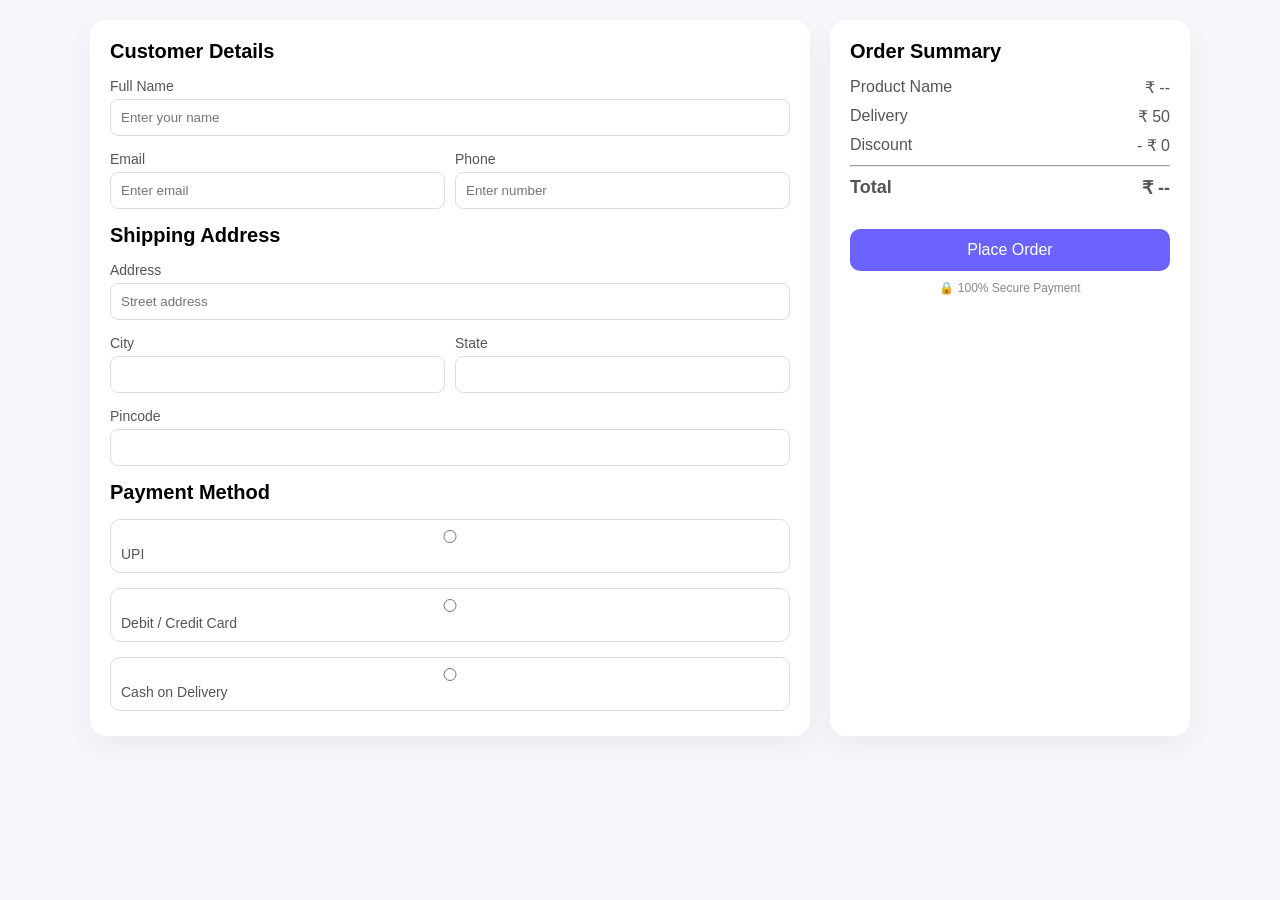
<file: payment.html>
<!DOCTYPE html>
<html lang="en">
<head>
  <meta charset="UTF-8">
  <meta name="viewport" content="width=device-width, initial-scale=1.0">
  <link rel="stylesheet" href="css/payment.css">
  <title>Memora Payment</title>
</head>

<body>

  <div class="container">

    <!-- LEFT SIDE -->
    <div class="card">

      <h2>Customer Details</h2>

      <div class="form-group">
        <label>Full Name</label>
        <input type="text" placeholder="Enter your name">
      </div>

      <div class="row">
        <div class="form-group">
          <label>Email</label>
          <input type="email" placeholder="Enter email">
        </div>

        <div class="form-group">
          <label>Phone</label>
          <input type="text" placeholder="Enter number">
        </div>
      </div>

      <h2>Shipping Address</h2>

      <div class="form-group">
        <label>Address</label>
        <input type="text" placeholder="Street address">
      </div>

      <div class="row">
        <div class="form-group">
          <label>City</label>
          <input type="text">
        </div>

        <div class="form-group">
          <label>State</label>
          <input type="text">
        </div>
      </div>

      <div class="form-group">
        <label>Pincode</label>
        <input type="text">
      </div>

      <h2>Payment Method</h2>

      <div class="payment-methods">
        <label class="payment-option">
          <input type="radio" name="payment">
          UPI
        </label>

        <label class="payment-option">
          <input type="radio" name="payment">
          Debit / Credit Card
        </label>

        <label class="payment-option">
          <input type="radio" name="payment">
          Cash on Delivery
        </label>
      </div>

    </div>

    <!-- RIGHT SIDE -->
    <div class="card">

      <h2>Order Summary</h2>

      <div class="summary-item">
        <span>Product Name</span>
        <span>₹ --</span>
      </div>

      <div class="summary-item">
        <span>Delivery</span>
        <span>₹ 50</span>
      </div>

      <div class="summary-item">
        <span>Discount</span>
        <span>- ₹ 0</span>
      </div>

      <hr>

      <div class="summary-item total">
        <span>Total</span>
        <span>₹ --</span>
      </div>

      <button class="btn">Place Order</button>

      <div class="secure">
        🔒 100% Secure Payment
      </div>

    </div>

  </div>

</body>
</html>
</file>
<file: css/payment.css>
* {
      margin: 0;
      padding: 0;
      box-sizing: border-box;
      font-family: 'Segoe UI', sans-serif;
    }

    body {
      background: #f5f7fb;
      padding: 20px;
    }

    .container {
      max-width: 1100px;
      margin: auto;
      display: grid;
      grid-template-columns: 2fr 1fr;
      gap: 20px;
    }

    .card {
      background: #fff;
      border-radius: 16px;
      padding: 20px;
      box-shadow: 0 10px 30px rgba(0,0,0,0.05);
    }

    h2 {
      margin-bottom: 15px;
      font-size: 20px;
    }

    .form-group {
      margin-bottom: 15px;
    }

    label {
      display: block;
      font-size: 14px;
      margin-bottom: 5px;
      color: #555;
    }

    input, select {
      width: 100%;
      padding: 10px;
      border-radius: 8px;
      border: 1px solid #ddd;
      outline: none;
      transition: 0.3s;
    }

    input:focus {
      border-color: #6c63ff;
      box-shadow: 0 0 0 2px rgba(108,99,255,0.2);
    }

    .row {
      display: flex;
      gap: 10px;
    }

    .row .form-group {
      flex: 1;
    }

    .payment-methods {
      display: flex;
      flex-direction: column;
      gap: 10px;
    }

    .payment-option {
      border: 1px solid #ddd;
      padding: 10px;
      border-radius: 10px;
      cursor: pointer;
      transition: 0.3s;
    }

    .payment-option:hover {
      border-color: #6c63ff;
      background: #f3f2ff;
    }

    .payment-option input {
      margin-right: 10px;
    }

    .summary-item {
      display: flex;
      justify-content: space-between;
      margin-bottom: 10px;
      color: #555;
    }

    .total {
      font-weight: bold;
      font-size: 18px;
      margin-top: 10px;
    }

    .btn {
      width: 100%;
      margin-top: 20px;
      padding: 12px;
      border: none;
      border-radius: 10px;
      background: #6c63ff;
      color: #fff;
      font-size: 16px;
      cursor: pointer;
      transition: 0.3s;
    }

    .btn:hover {
      background: #574fd6;
    }

    .secure {
      margin-top: 10px;
      font-size: 12px;
      color: #888;
      text-align: center;
    }

    @media(max-width: 768px) {
      .container {
        grid-template-columns: 1fr;
      }
    }
</file>
